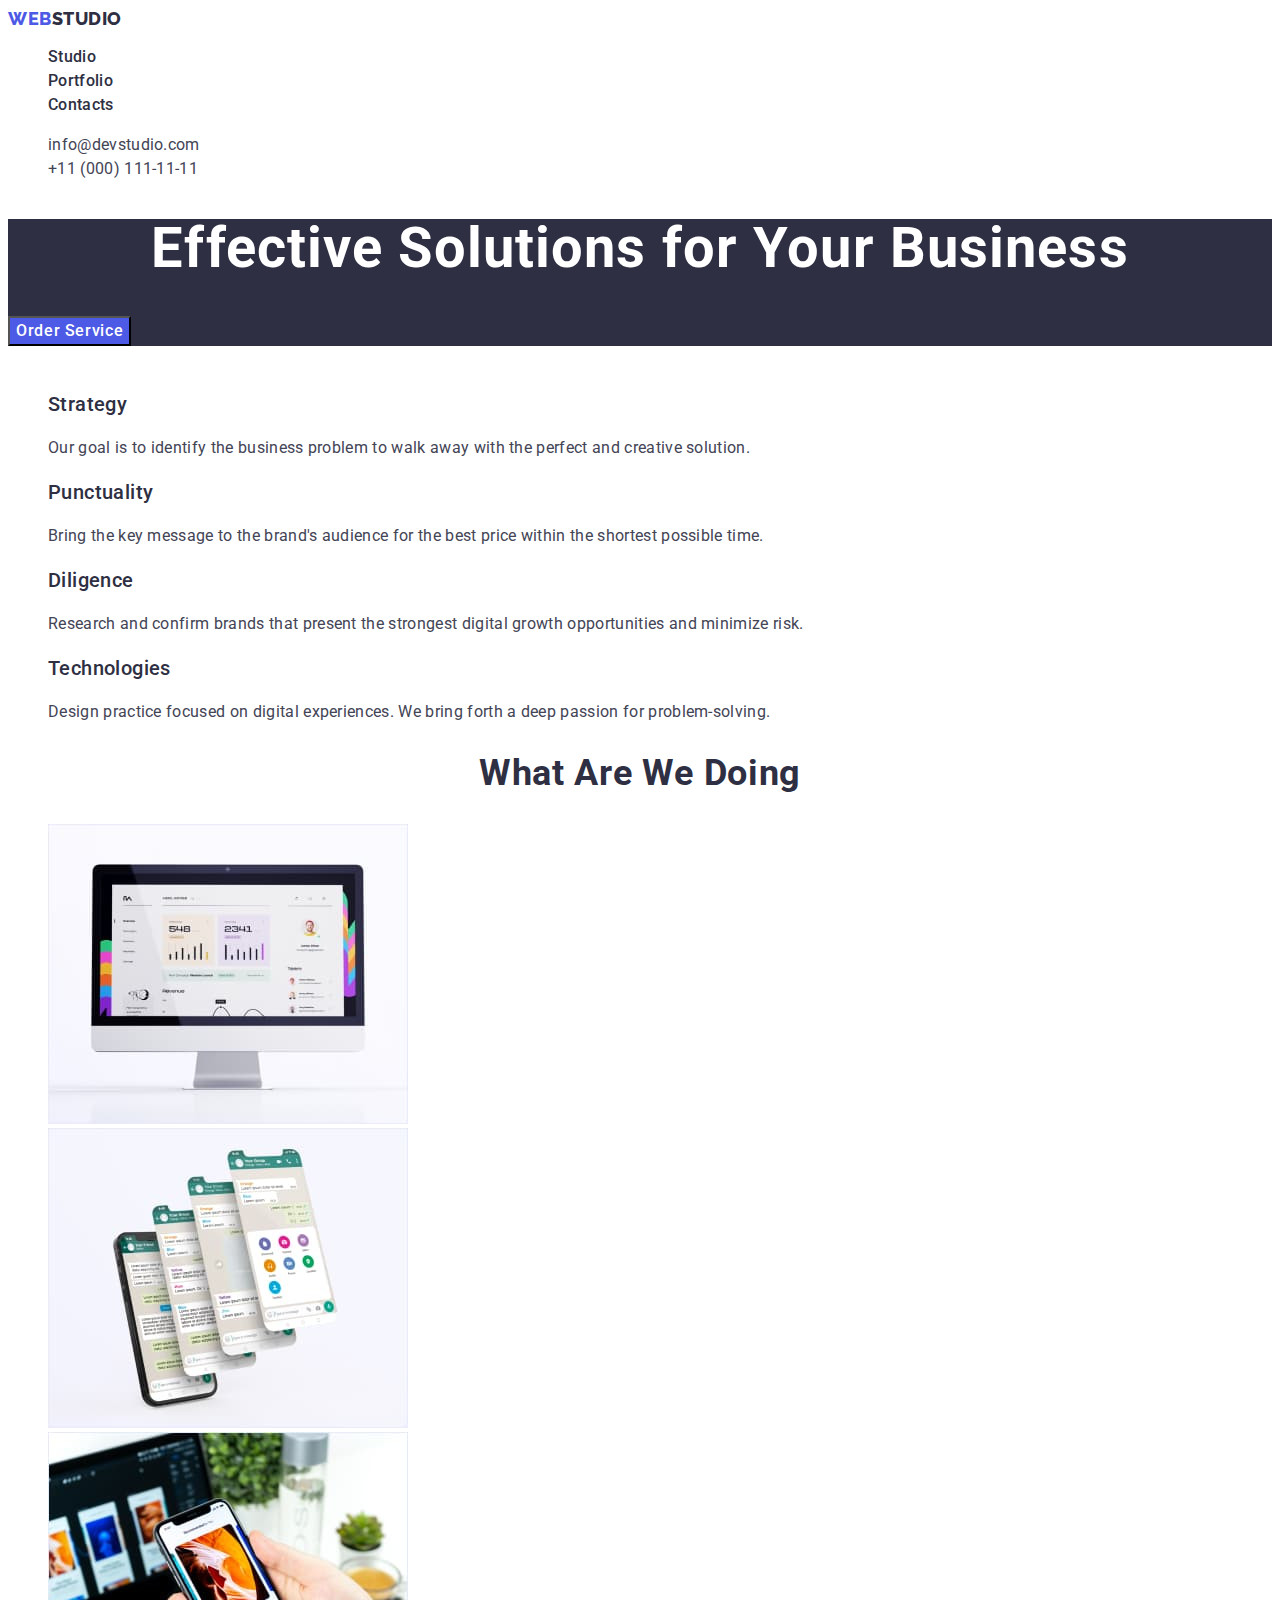
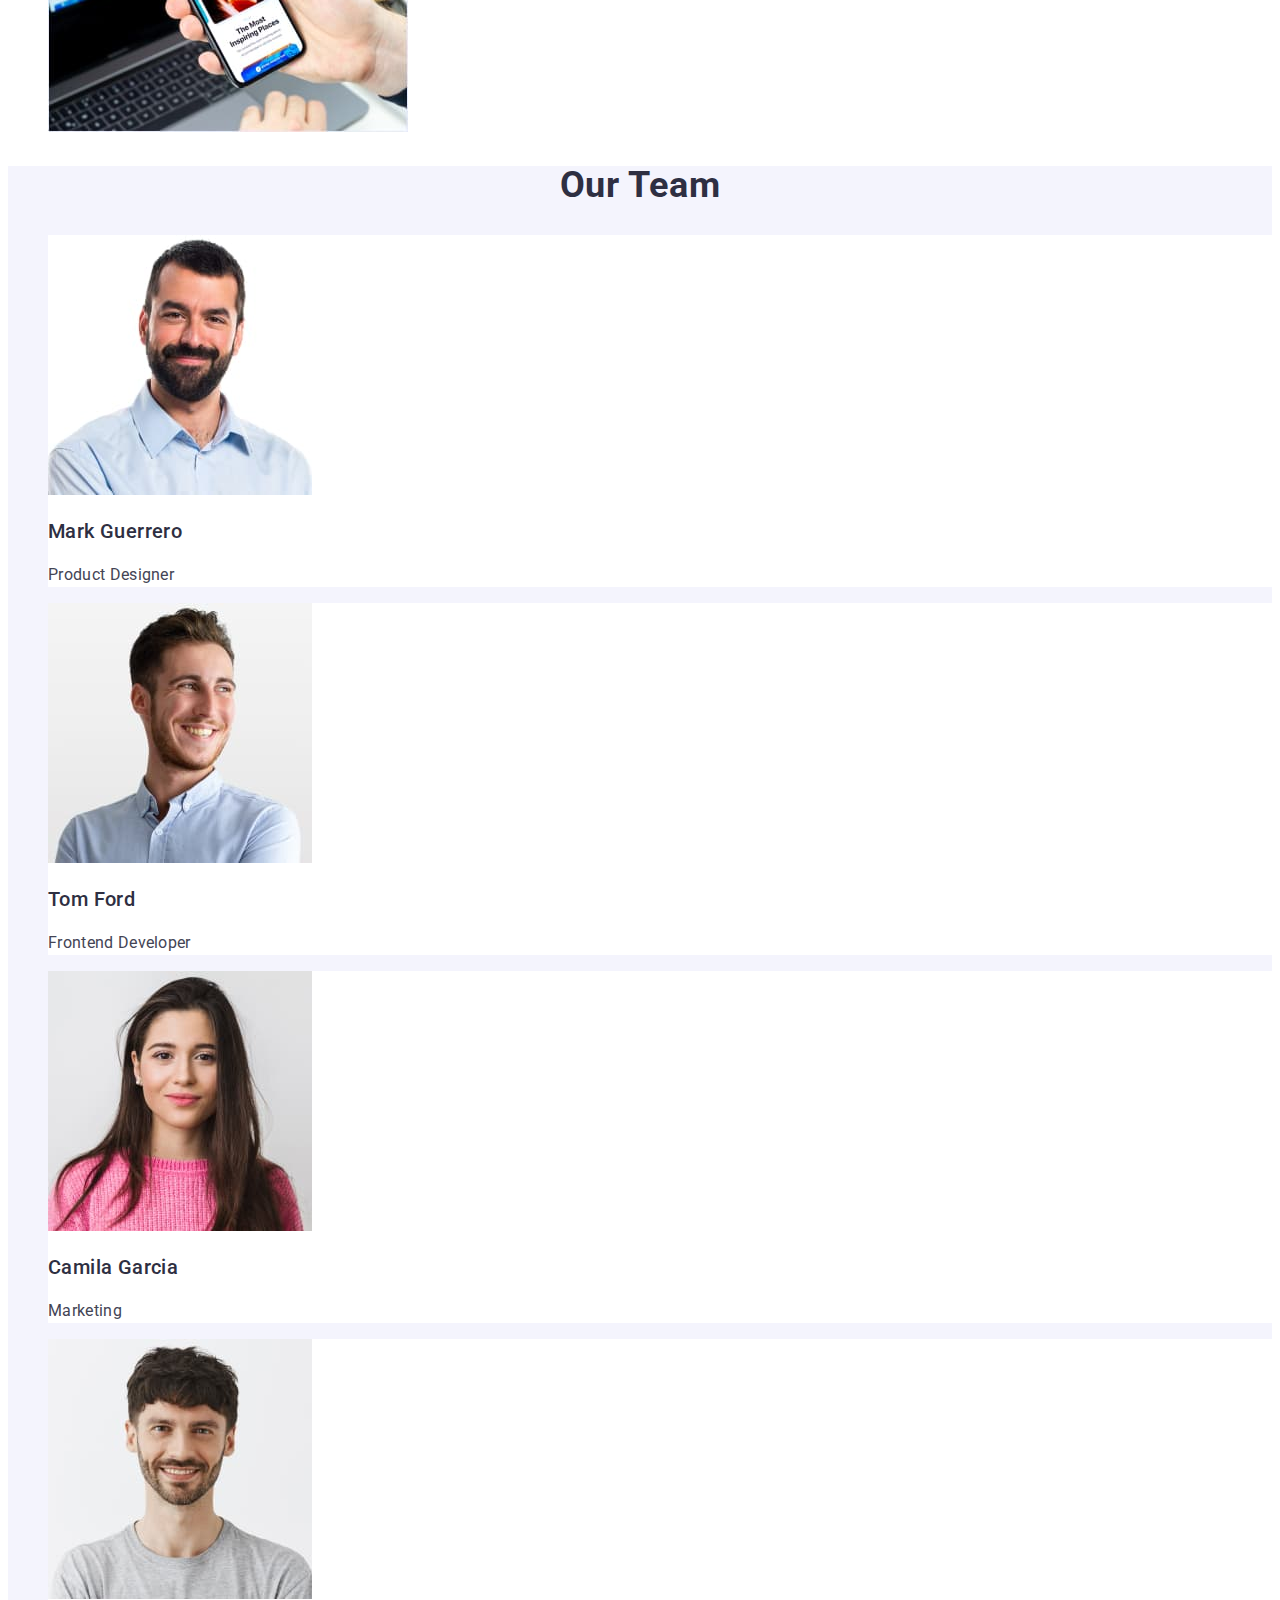
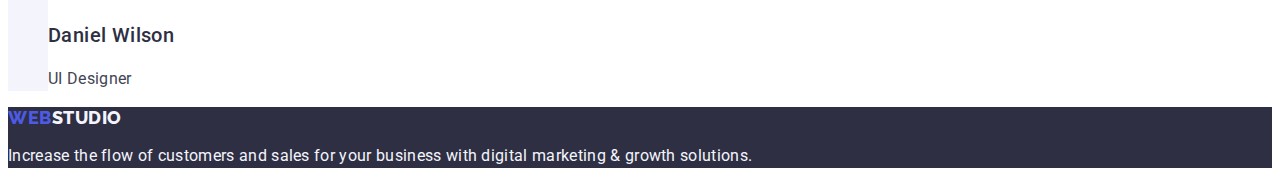
<file: index.html>
<!DOCTYPE html>
<html lang="en">
  <head>
    <meta charset="UTF-8" />
    <meta name="viewport" content="width=device-width, initial-scale=1.0" />
    <title>Web Studio</title>
    <link rel="stylesheet" href="./css/styles.css" />
    <link rel="preconnect" href="https://fonts.googleapis.com" />
    <link rel="preconnect" href="https://fonts.gstatic.com" crossorigin />
    <link
      href="https://fonts.googleapis.com/css2?family=Raleway:wght@800&family=Roboto:wght@400;500;700;900&display=swap"
      rel="stylesheet"
    />
  </head>
  <body>
    <header class="header">
      <nav class="header-navigation">
        <a class="header-logo link" href="./index.html"
          >Web<span class="header-studio-logo">Studio</span></a
        >
        <ul class="header-menu-list list">
          <li class="header-menu-item">
            <a class="header-menu-link link" href="./index.html">Studio</a>
          </li>
          <li class="header-menu-item">
            <a class="header-menu-link link" href="./portfolio.html"
              >Portfolio</a
            >
          </li>
          <li class="header-menu-item">
            <a class="header-menu-link link" href="">Contacts</a>
          </li>
        </ul>
      </nav>
      <address class="address">
        <ul class="address-list list">
          <li class="address-item">
            <a class="address-link link" href="mailto:info@devstudio.com"
              >info@devstudio.com</a
            >
          </li>
          <li class="address-item">
            <a class="address-link link" href="tel:+110001111111"
              >+11 (000) 111-11-11</a
            >
          </li>
        </ul>
      </address>
    </header>
    <main>
      <section class="service">
        <h1 class="section-service">Effective Solutions for Your Business</h1>
        <button class="btn-service" type="button">Order Service</button>
      </section>
      <section class="section">
        <h2 class="visually-hidden">Solutions</h2>
        <ul class="section-list list">
          <li class="section-item">
            <h3 class="section-service-title">Strategy</h3>
            <p class="section-text">
              Our goal is to identify the business problem to walk away with the
              perfect and creative solution.
            </p>
          </li>
          <li class="section-item">
            <h3 class="section-service-title">Punctuality</h3>
            <p class="section-text">
              Bring the key message to the brand's audience for the best price
              within the shortest possible time.
            </p>
          </li>
          <li class="section-item">
            <h3 class="section-service-title">Diligence</h3>
            <p class="section-text">
              Research and confirm brands that present the strongest digital
              growth opportunities and minimize risk.
            </p>
          </li>
          <li class="section-item">
            <h3 class="section-service-title">Technologies</h3>
            <p class="section-text">
              Design practice focused on digital experiences. We bring forth a
              deep passion for problem-solving.
            </p>
          </li>
        </ul>
      </section>
      <section class="section-picture">
        <h2 class="section-title">What are we doing</h2>
        <ul class="section-picture-list list">
          <li class="section-picture-item">
            <img src="./images/img1.jpg" alt="Monitor" width="360" />
          </li>
          <li class="section-picture-item">
            <img src="./images/img2.jpg" alt="Smartphone" width="360" />
          </li>
          <li class="section-picture-item">
            <img
              src="./images/img3.jpg"
              alt="Smartphone and Computer"
              width="360"
            />
          </li>
        </ul>
      </section>
      <section class="team">
        <h2 class="section-title">Our Team</h2>
        <ul class="team-list list">
          <li class="team-item">
            <img src="./images/img4.jpg" alt="Mark Guerrero" width="264" />
            <h3 class="team-title">Mark Guerrero</h3>
            <p class="team-text">Product Designer</p>
          </li>
          <li class="team-item">
            <img src="./images/img5.jpg" alt="Tom Ford" width="264" />
            <h3 class="team-title">Tom Ford</h3>
            <p class="team-text">Frontend Developer</p>
          </li>
          <li class="team-item">
            <img src="./images/img6.jpg" alt="Camila Garcia" width="264" />
            <h3 class="team-title">Camila Garcia</h3>
            <p class="team-text">Marketing</p>
          </li>
          <li class="team-item">
            <img src="./images/img7.jpg" alt="Daniel Wilson" width="264" />
            <h3 class="team-title">Daniel Wilson</h3>
            <p class="team-text">UI Designer</p>
          </li>
        </ul>
      </section>
    </main>
    <footer class="footer">
      <a class="footer-logo link" href="./index.html"
        >Web<span class="logo">Studio</span></a
      >
      <p class="footer-text">
        Increase the flow of customers and sales for your business with digital
        marketing &amp; growth solutions.
      </p>
    </footer>
  </body>
</html>
</file>
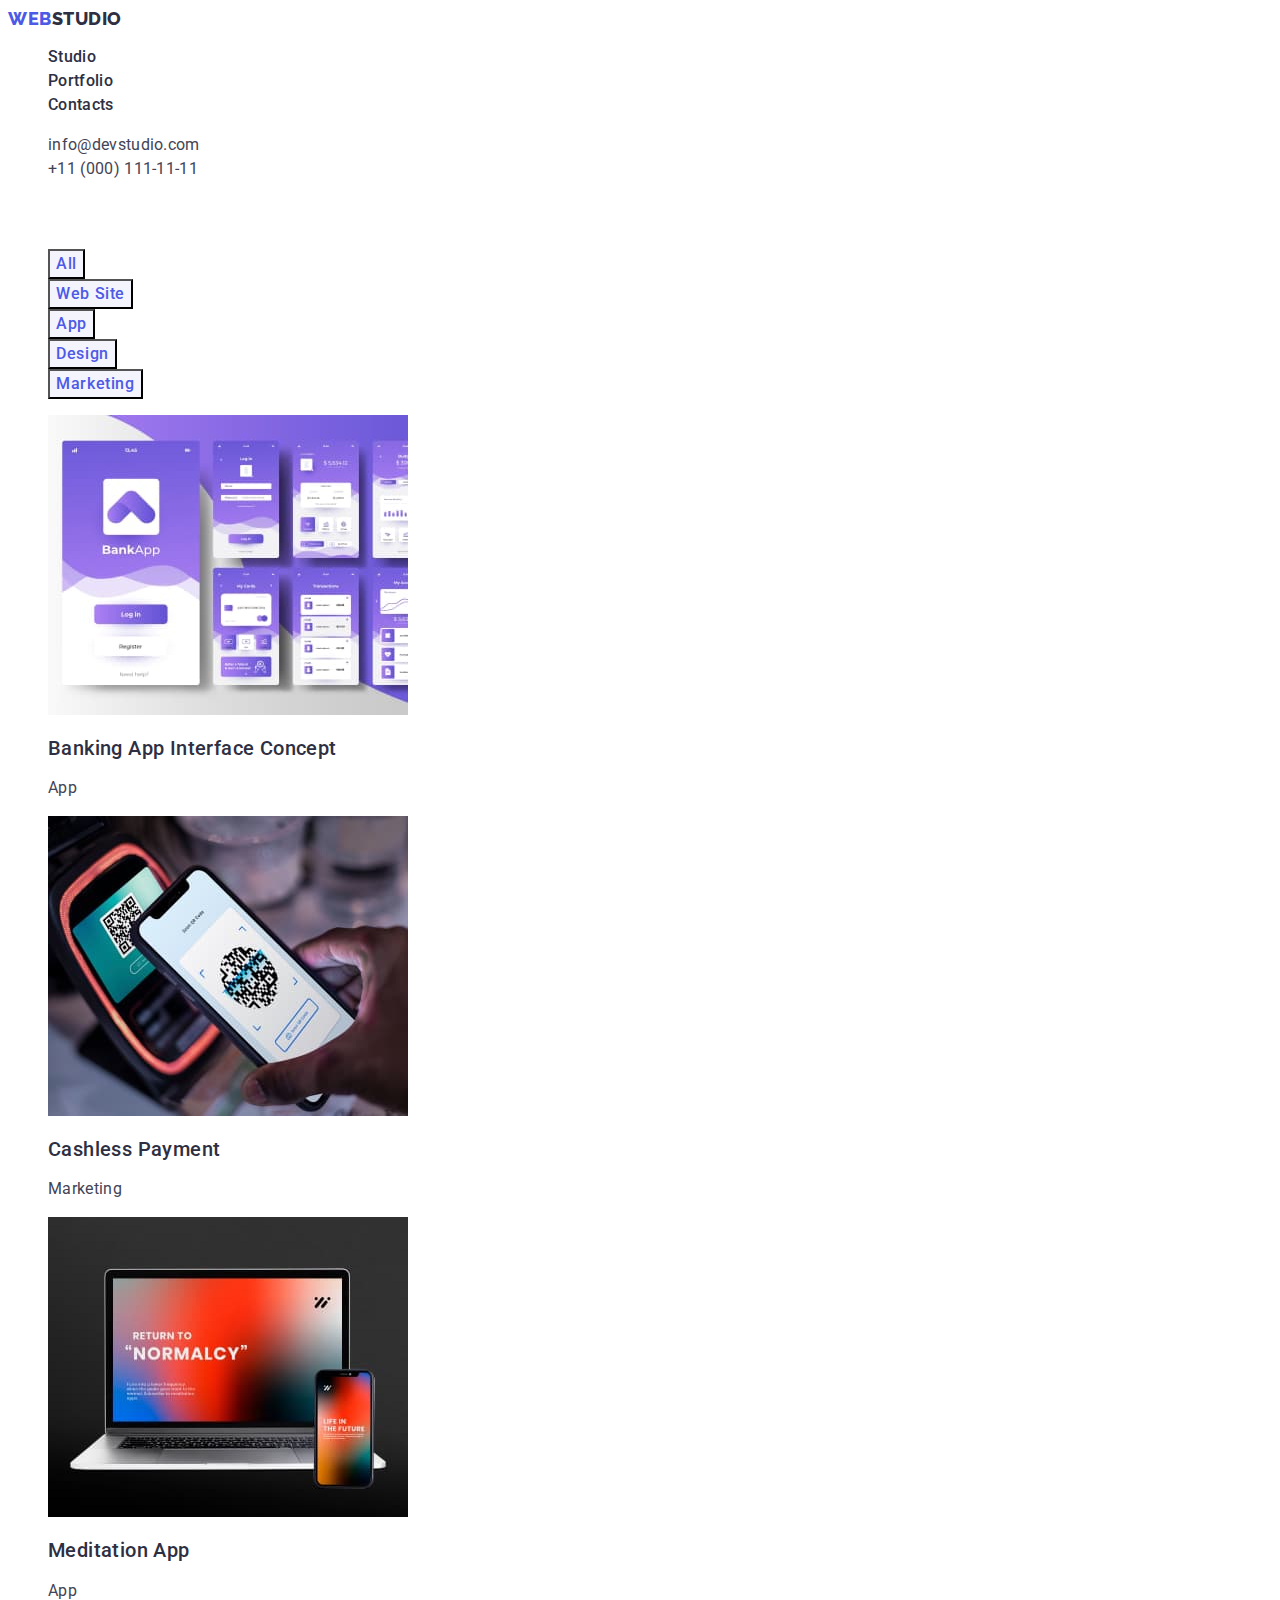
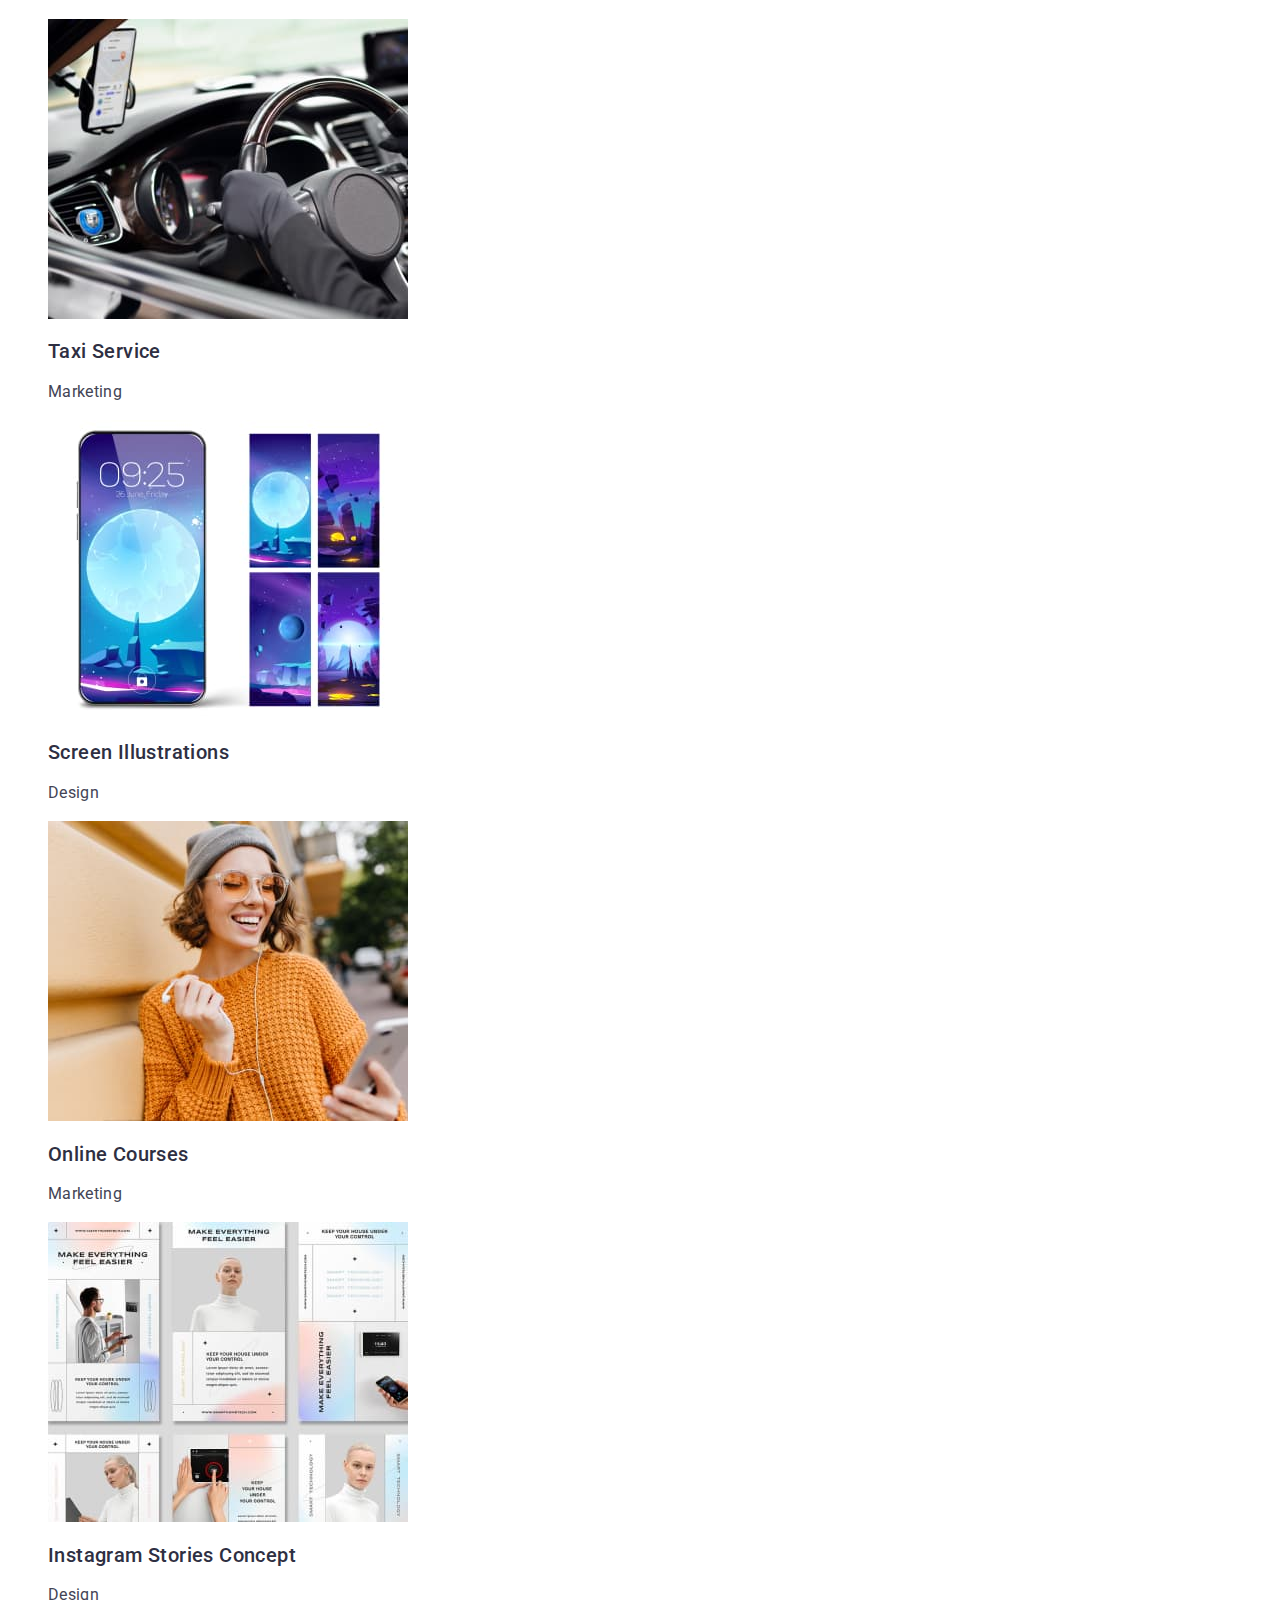
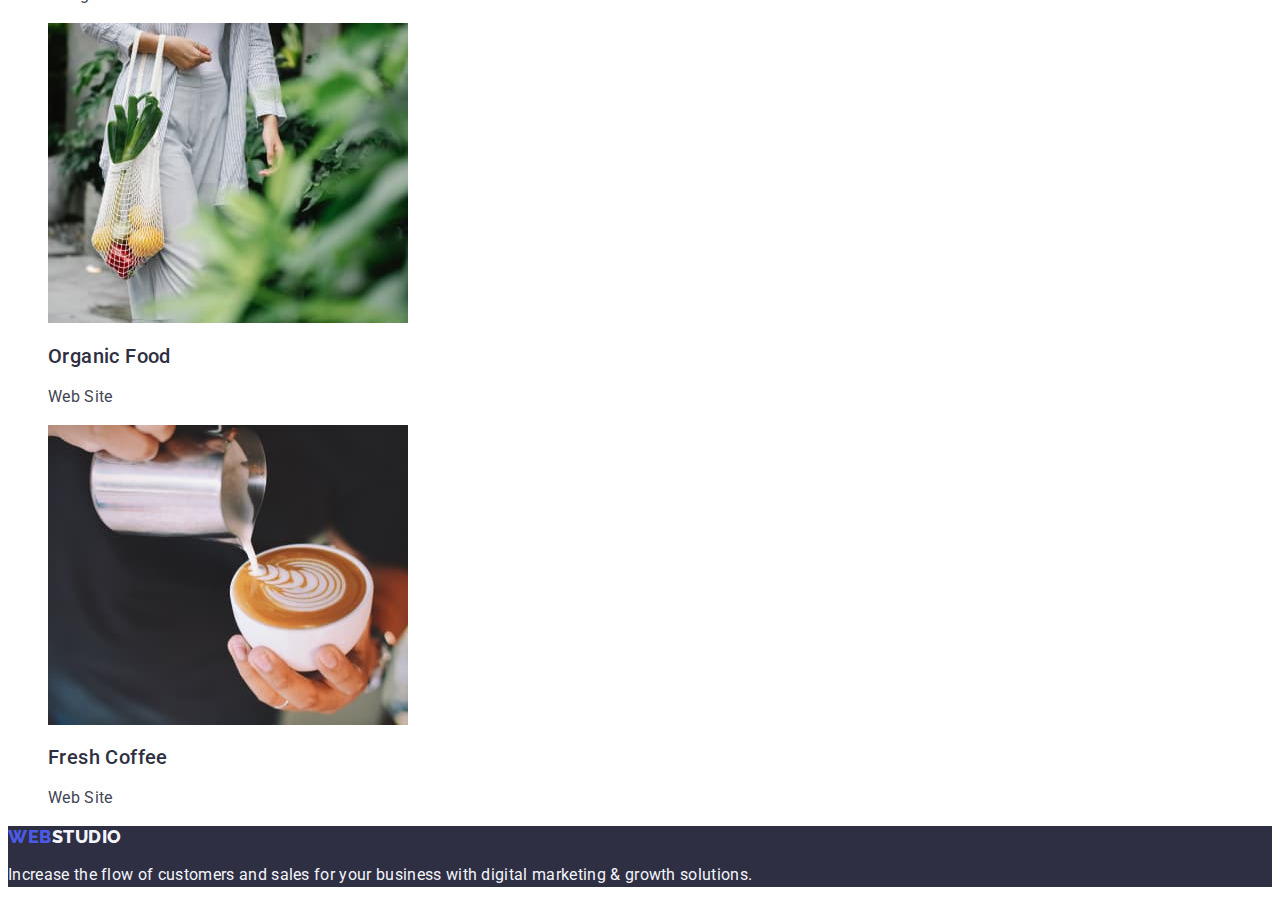
<file: portfolio.html>
<!DOCTYPE html>
<html lang="en">
  <head>
    <meta charset="UTF-8" />
    <meta name="viewport" content="width=device-width, initial-scale=1.0" />
    <title>Portfolio</title>
    <link rel="stylesheet" href="./css/styles.css" />
    <link rel="preconnect" href="https://fonts.googleapis.com" />
    <link rel="preconnect" href="https://fonts.gstatic.com" crossorigin />
    <link
      href="https://fonts.googleapis.com/css2?family=Raleway:wght@800&family=Roboto:wght@400;500;700;900&display=swap"
      rel="stylesheet"
    />
  </head>
  <body>
    <header class="header">
      <nav class="header-navigation">
        <a class="header-logo link" href="./index.html"
          >Web<span class="header-studio-logo">Studio</span></a
        >
        <ul class="header-menu-list list">
          <li class="header-menu-item">
            <a class="header-menu-link link" href="./index.html">Studio</a>
          </li>
          <li class="header-menu-item">
            <a class="header-menu-link link" href="./portfolio.html"
              >Portfolio</a
            >
          </li>
          <li class="header-menu-item">
            <a class="header-menu-link link" href="">Contacts</a>
          </li>
        </ul>
      </nav>
      <address class="address">
        <ul class="address-list list">
          <li class="address-item">
            <a class="address-link link" href="mailto:info@devstudio.com"
              >info@devstudio.com</a
            >
          </li>
          <li class="address-item">
            <a class="address-link link" href="tel:+110001111111"
              >+11 (000) 111-11-11</a
            >
          </li>
        </ul>
      </address>
    </header>
    <main>
      <section>
        <h1 class="visually-hidden">Information</h1>
        <ul class="info-list list">
          <li class="info-item">
            <button class="btn-info" type="button">All</button>
          </li>
          <li class="info-item">
            <button class="btn-info" type="button">Web Site</button>
          </li>
          <li class="info-item">
            <button class="btn-info" type="button">App</button>
          </li>
          <li class="info-item">
            <button class="btn-info" type="button">Design</button>
          </li>
          <li class="info-item">
            <button class="btn-info" type="button">Marketing</button>
          </li>
        </ul>
        <ul class="section-info-list list">
          <li class="section-info-item">
            <a class="section-info-link link" href="">
              <img
                src="./images/img8.jpg"
                alt="Banking App"
                width="360"
                height="300"
              />
              <h2 class="info-title">Banking App Interface Concept</h2>
              <p class="info-text">App</p>
            </a>
          </li>
          <li class="section-info-item">
            <a class="section-info-link link" href="">
              <img
                src="./images/img9.jpg"
                alt="Cashless Payment Marketing"
                width="360"
                height="300"
              />
              <h2 class="info-title">Cashless Payment</h2>
              <p class="info-text">Marketing</p>
            </a>
          </li>
          <li class="section-info-item">
            <a class="section-info-link link" href="">
              <img
                src="./images/img10.jpg"
                alt="Meditation App"
                width="360"
                height="300"
              />
              <h2 class="info-title">Meditation App</h2>
              <p class="info-text">App</p>
            </a>
          </li>
          <li class="section-info-item">
            <a class="section-info-link link" href="">
              <img
                src="./images/img11.jpg"
                alt="Taxi Service Marketing"
                width="360"
                height="300"
              />
              <h2 class="info-title">Taxi Service</h2>
              <p class="info-text">Marketing</p>
            </a>
          </li>
          <li class="section-info-item">
            <a class="section-info-link link" href="">
              <img
                src="./images/img12.jpg"
                alt="Screen Illustrations Design"
                width="360"
                height="300"
              />
              <h2 class="info-title">Screen Illustrations</h2>
              <p class="info-text">Design</p>
            </a>
          </li>
          <li class="section-info-item">
            <a class="section-info-link link" href="">
              <img
                src="./images/img13.jpg"
                alt="Online Courses Marketing"
                width="360"
                height="300"
              />
              <h2 class="info-title">Online Courses</h2>
              <p class="info-text">Marketing</p>
            </a>
          </li>
          <li class="section-info-item">
            <a class="section-info-link link" href="">
              <img
                src="./images/img14.jpg"
                alt="Instagram Stories Concept Design"
                width="360"
                height="300"
              />
              <h2 class="info-title">Instagram Stories Concept</h2>
              <p class="info-text">Design</p>
            </a>
          </li>

          <li class="section-info-item">
            <a class="section-info-link link" href="">
              <img
                src="./images/img15.jpg"
                alt="Organic Food Web Site"
                width="360"
                height="300"
              />
              <h2 class="info-title">Organic Food</h2>
              <p class="info-text">Web Site</p>
            </a>
          </li>
          <li class="section-info-item">
            <a class="section-info-link link" href="">
              <img
                src="./images/img16.jpg"
                alt="Fresh Coffee Web Site"
                width="360"
                height="300"
              />
              <h2 class="info-title">Fresh Coffee</h2>
              <p class="info-text">Web Site</p>
            </a>
          </li>
        </ul>
      </section>
    </main>
    <footer class="footer">
      <a class="footer-logo link" href="./index.html"
        >Web<span class="logo">Studio</span></a
      >
      <p class="footer-text">
        Increase the flow of customers and sales for your business with digital
        marketing &amp; growth solutions.
      </p>
    </footer>
  </body>
</html>
</file>
<file: css/styles.css>
:root {
  --iris: #4d5ae5;
  --ocean: #404bbf;
  --navy-blue: #2e2f42;
  --green: #31d0aa;
  --slate: #434455;
  --light-slate: #8e8f99;
  --cornflower: #e7e9fc;
  --cloud: #f4f4fd;
  --navy-blue-modal: #2e2f42;
  --grey: #2e2f42;
  --white: #ffffff;
  --dairy: #fcfcfc;
}
body {
  font-family: "Roboto", sans-serif;
  color: var(--slate, #434455);
  background-color: var(--white, #ffffff);
}
.header-logo {
  color: var(--iris, #4d5ae5);
  font-family: "Raleway", sans-serif;
  font-size: 18px;
  font-weight: 800;
  line-height: 1.17;
  letter-spacing: 0.03em;
  text-transform: uppercase;
}
.address {
  font-style: normal;
}
.address-link {
  color: var(--slate, #434455);
  font-size: 16px;
  font-style: normal;
  line-height: 1.5;
  letter-spacing: 0.02em;
}
.header-menu-link {
  color: var(--navy-blue, #2e2f42);
  font-size: 16px;
  font-weight: 500;
  line-height: 1.5;
  letter-spacing: 0.02em;
}
.header-menu-link:hover,
.header-menu-link:active,
.header-menu-link:focus {
  color: var(--ocean, #404bbf);
}
.header-studio-logo {
  color: var(--navyblue, #2e2f42);
}
.address-link:hover,
.address-link:focus {
  color: var(--ocean, #404bbf);
}
.service {
  background-color: var(--navy-blue, #2e2f42);
}
.section-service {
  color: var(--white, #fff);
  text-align: center;
  font-size: 56px;
  font-weight: 700;
  line-height: 1.07;
  letter-spacing: 0.02em;
}
.btn-service {
  cursor: pointer;
  color: var(--white, #fff);
  font-family: inherit;
  font-size: 16px;
  font-weight: 500;
  line-height: 1.5;
  letter-spacing: 0.04em;
  background-color: var(--iris, #4d5ae5);
}
.btn-service:hover,
.btn-service:active,
.btn-service:focus {
  background-color: var(--ocean, #404bbf);
}
.visually-hidden {
  margin: -1px;
  white-space: nowrap;
  clip-path: inset(100%);
  clip: rect(0 0 0 0);
  overflow: hidden;
}
.section-service-title {
  color: var(--navy-blue, #2e2f42);
  font-size: 20px;
  font-weight: 500;
  line-height: 1.2;
  letter-spacing: 0.02em;
}
.section-text {
  color: var(--slate, #434455);
  font-size: 16px;
  line-height: 1.5;
  letter-spacing: 0.02em;
}
.section-title {
  text-align: center;
  color: var(--grey, #2e2f42);
  font-size: 36px;
  font-weight: 700;
  line-height: 1.11;
  letter-spacing: 0.02em;
  text-transform: capitalize;
}
.team {
  background-color: var(--cloud, #f4f4fd);
}
.team-title {
  color: var(--navy-blue, #2e2f42);
  font-size: 20px;
  font-weight: 500;
  line-height: 1.2;
  letter-spacing: 0.02em;
}
.team-item {
  background-color: var(--white, #ffffff);
}
.team-text {
  color: var(--slate, #434455);
  font-size: 16px;
  line-height: 1.5;
  letter-spacing: 0.02em;
}
.footer {
  background-color: var(--navy-blue, #2e2f42);
}
.footer-logo {
  color: var(--iris, #4d5ae5);
  font-family: "Raleway", sans-serif;
  font-size: 18px;
  font-weight: 800;
  line-height: 1.17;
  letter-spacing: 0.03em;
  text-transform: uppercase;
}
.logo {
  color: var(--cloud, #f4f4fd);
}
.footer-text {
  color: var(--cloud, #f4f4fd);
  font-size: 16px;
  line-height: 1.5;
  letter-spacing: 0.02em;
}
.btn-info {
  font-family: "Roboto", sans-serif;
  color: var(--iris, #4d5ae5);
  font-size: 16px;
  font-style: normal;
  font-weight: 500;
  line-height: 1.5;
  letter-spacing: 0.04em;
  background: var(--cloud, #f4f4fd);
}
.btn-info:hover,
.btn-info:active,
.btn-info:focus {
  color: #fff;
  background-color: #404bbf;
  cursor: pointer;
}
.link {
  text-decoration: none;
}
.list {
  list-style-type: none;
}
.info-title {
  color: var(--navy-blue, #2e2f42);
  font-size: 20px;
  font-weight: 500;
  line-height: 1.2;
  letter-spacing: 0.02em;
}
.info-text {
  color: var(--slate, #434455);
  font-size: 16px;
  line-height: 1.5;
  letter-spacing: 0.02em;
}
</file>
